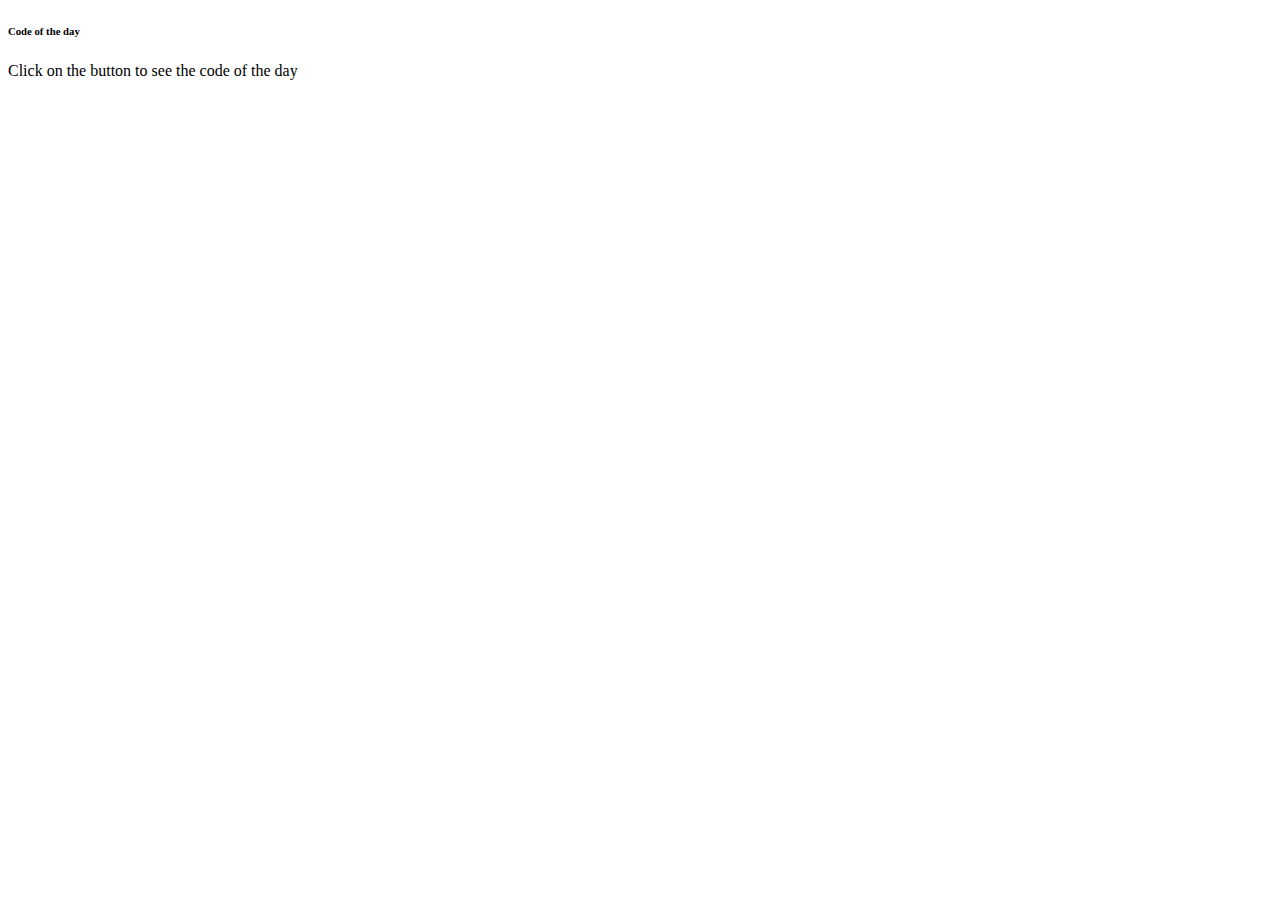
<file: codeoftheday.html>
<!DOCTYPE html>
<html lang="en">
<head>
    <meta charset="UTF-8">
    <meta name="viewport" content="width=device-width, initial-scale=1.0">
    <title>Code of the day</title>
</head>
<body>
  <h6>Code of the day</h6>
  <p>Click on the button to see the code of the day</p>
    
</body>
</html>
</file>
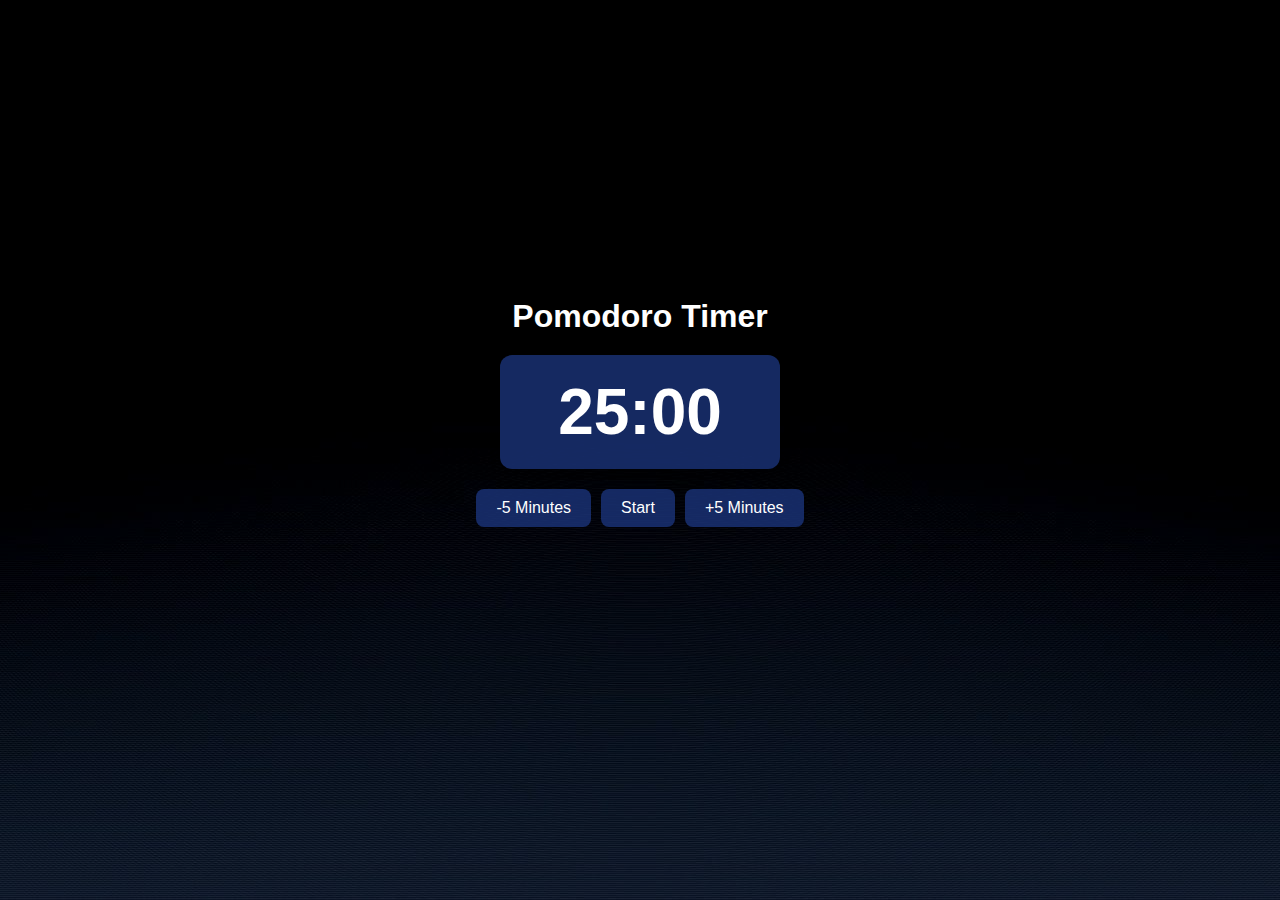
<file: PomodoroTimer.html>
<!DOCTYPE html>
<html lang="en">
<head>
  <meta charset="UTF-8" />
  <meta name="viewport" content="width=device-width, initial-scale=1" />
  <title>Pomodoro Timer</title>
  <link rel="icon" type="image" href="images/Designer.png">
  <style>
    body {
      font-family: Arial, sans-serif;
      background-image: url(images/wallpaperUpdated.jpg);
      background-size: cover;
      background-position: center;
      background-repeat: no-repeat;
      display: flex;
      flex-direction: column;
      align-items: center;
      justify-content: center;
      height: 100vh;
      margin: 0;
      position: relative;
    }

    .overlay {
      position: absolute;
      top: 0; left: 0;
      width: 100%; height: 100%;
      background-color: rgba(0, 0, 0, 0.4);
      z-index: 0;
    }

    h1, #timer, .buttons, #statusMessage {
      position: relative;
      z-index: 1;
      user-select: none;
    }

    h1 {
      color: #ffffff;
      margin-bottom: 20px;
    }

    #timer {
      font-size: 64px;
      font-weight: bold;
      color: #ffffff;
      background-color: rgba(30, 58, 138, 0.7);
      padding: 20px 40px;
      border-radius: 12px;
      box-shadow: 0 0 10px rgba(0,0,0,0.3);
      margin-bottom: 20px;
      min-width: 200px;
      text-align: center;
    }

    .buttons {
      display: flex;
      gap: 10px;
      flex-wrap: wrap;
      justify-content: center;
    }

    button {
      padding: 10px 20px;
      font-size: 16px;
      border: none;
      border-radius: 8px;
      background-color: rgba(30, 58, 138, 0.7);
      color: white;
      cursor: pointer;
      transition: background-color 0.2s ease;
    }

    button:hover:not(:disabled) {
      background-color: #2563EB;
    }

    button:disabled {
      background-color: rgba(100, 100, 100, 0.6);
      cursor: not-allowed;
    }

    #statusMessage {
      color: white;
      font-size: 32px;
      font-weight: bold;
      margin-top: 20px;
      text-shadow: 1px 1px 4px rgba(0,0,0,0.5);
      min-height: 44px; /* to prevent layout jump when empty */
      text-align: center;
      user-select: none;
    }
  </style>
</head>
<body>

  <div class="overlay"></div>

  <h1>Pomodoro Timer</h1>
  <div id="timer">25:00</div>

  <div class="buttons">
    <button id="subtractBtn" onclick="subtractFiveMinutes()">-5 Minutes</button>
    <button id="startBtn" onclick="startTimer()">Start</button>
    <button onclick="addFiveMinutes()">+5 Minutes</button>
  </div>

  <p id="statusMessage"></p>

  <script>
    const MINIMUM_TIME = 25 * 60;
    const BREAK_TIME = 5 * 60;

    let countdownTime = MINIMUM_TIME;
    let timerInterval = null;
    let isBreak = false;

    const timerDisplay = document.getElementById("timer");
    const startBtn = document.getElementById("startBtn");
    const subtractBtn = document.getElementById("subtractBtn");
    const statusMessage = document.getElementById("statusMessage");

    function updateTimerDisplay() {
      const hours = Math.floor(countdownTime / 3600);
      const minutes = Math.floor((countdownTime % 3600) / 60);
      const seconds = countdownTime % 60;

      if (hours > 0) {
        timerDisplay.textContent =
          `${String(hours).padStart(2, '0')}:${String(minutes).padStart(2, '0')}:${String(seconds).padStart(2, '0')}`;
      } else {
        timerDisplay.textContent =
          `${String(minutes).padStart(2, '0')}:${String(seconds).padStart(2, '0')}`;
      }
    }

    function addFiveMinutes() {
      countdownTime += 5 * 60;
      updateTimerDisplay();
    }

    function subtractFiveMinutes() {
      if (countdownTime - (5 * 60) >= MINIMUM_TIME) {
        countdownTime -= 5 * 60;
      } else {
        countdownTime = MINIMUM_TIME;
      }
      updateTimerDisplay();
    }

    function countdown() {
      if (countdownTime > 0) {
        countdownTime--;
        updateTimerDisplay();
      } else {
        clearInterval(timerInterval);
        timerInterval = null;

        if (!isBreak) {
          // Focus session finished → start break
          isBreak = true;
          countdownTime = BREAK_TIME;
          updateTimerDisplay();
          statusMessage.textContent = "Take a break!";
          timerInterval = setInterval(countdown, 1000);
        } else {
          // Break finished → reset timer
          isBreak = false;
          countdownTime = MINIMUM_TIME;
          updateTimerDisplay();
          startBtn.style.display = "inline-block";
          subtractBtn.disabled = false;
          statusMessage.textContent = "";
          timerInterval = null;
        }
      }
    }

    function startTimer() {
      if (timerInterval === null) {
        timerInterval = setInterval(countdown, 1000);
        startBtn.style.display = "none";
        subtractBtn.disabled = true;
        statusMessage.textContent = "Time to focus!";
      }
    }

    updateTimerDisplay();
  </script>

</body>
</html>
</file>
